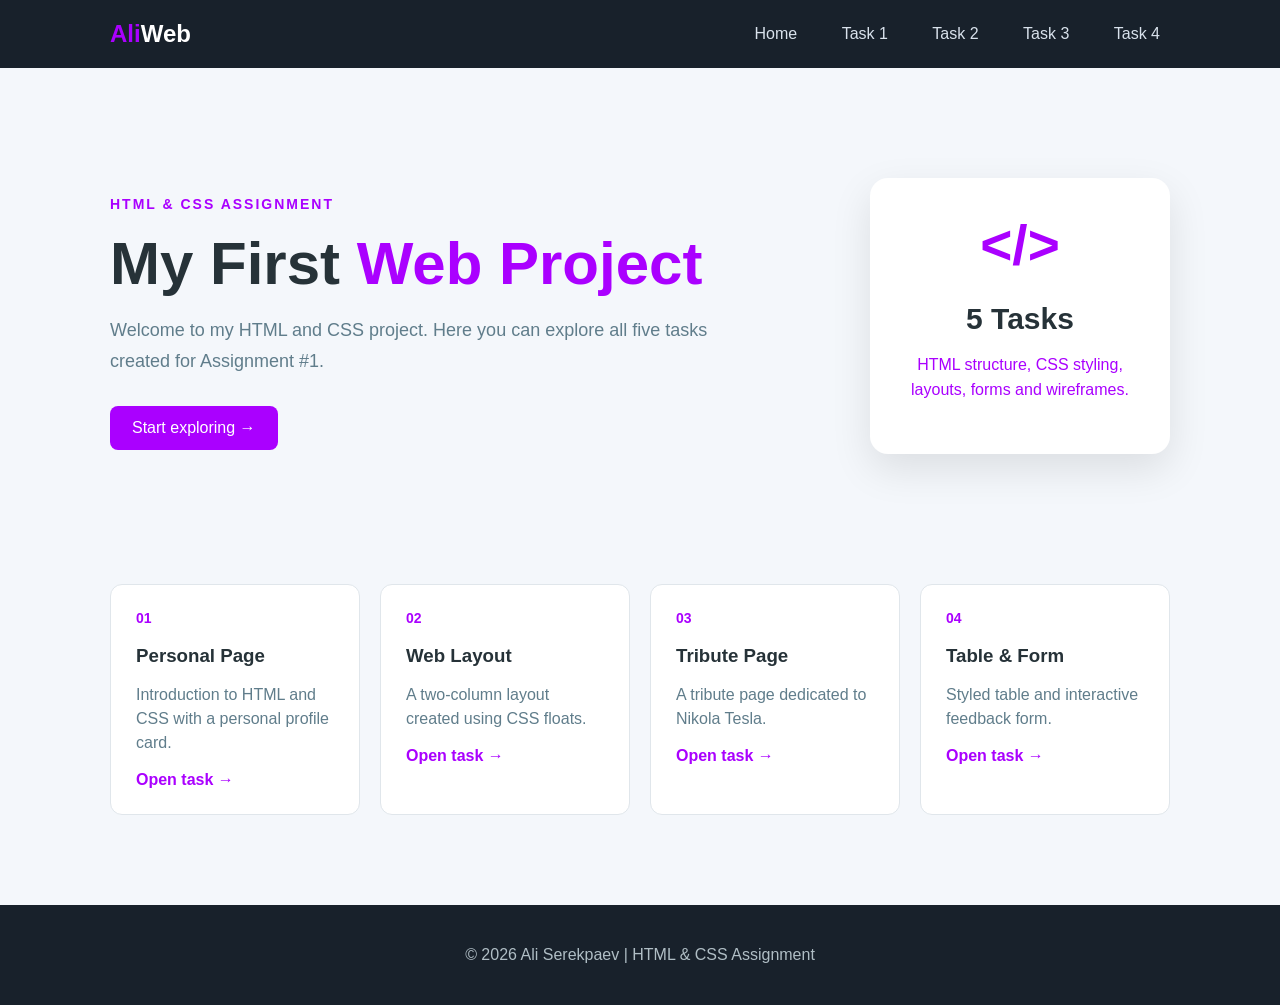
<file: index.html>
<!DOCTYPE html>
<html lang="en">

<head>
    <meta charset="UTF-8">
    <meta name="viewport" content="width=device-width, initial-scale=1.0">

    <title>My Web Project</title>

    <link rel="stylesheet" href="styles.css">
</head>

<body>

<header class="main-header">

    <nav class="navbar">

        <div class="logo">
            <span>Ali</span>Web
        </div>

        <div class="nav-links">
            <a href="index.html">Home</a>
            <a href="task1.html">Task 1</a>
            <a href="task2.html">Task 2</a>
            <a href="task3.html">Task 3</a>
            <a href="task4.html">Task 4</a>
        </div>

    </nav>

</header>


<main class="hero">

    <div class="hero-content">

        <p class="small-title">HTML & CSS ASSIGNMENT</p>

        <h1>
            My First
            <span>Web Project</span>
        </h1>

        <p class="hero-text">
            Welcome to my HTML and CSS project.
            Here you can explore all five tasks created
            for Assignment #1.
        </p>

        <div class="hero-buttons">

            <a href="task1.html" class="btn">
                Start exploring →
            </a>
        </div>

    </div>


    <div class="hero-card">

        <div class="code-icon">
            &lt;/&gt;
        </div>

        <h2>5 Tasks</h2>

        <p>
            HTML structure, CSS styling,
            layouts, forms and wireframes.
        </p>

    </div>

</main>


<section class="features">

    <div class="feature-card">

        <div class="feature-number">01</div>

        <h3>Personal Page</h3>

        <p>
            Introduction to HTML and CSS
            with a personal profile card.
        </p>

        <a href="task1.html">Open task →</a>

    </div>


    <div class="feature-card">

        <div class="feature-number">02</div>

        <h3>Web Layout</h3>

        <p>
            A two-column layout created
            using CSS floats.
        </p>

        <a href="task2.html">Open task →</a>

    </div>


    <div class="feature-card">

        <div class="feature-number">03</div>

        <h3>Tribute Page</h3>

        <p>
            A tribute page dedicated
            to Nikola Tesla.
        </p>

        <a href="task3.html">Open task →</a>

    </div>


    <div class="feature-card">

        <div class="feature-number">04</div>

        <h3>Table & Form</h3>

        <p>
            Styled table and interactive
            feedback form.
        </p>

        <a href="task4.html">Open task →</a>

    </div>
</section>


<footer class="footer">

    <p>
        © 2026 Ali Serekpaev | HTML & CSS Assignment
    </p>

</footer>

</body>
</html>
</file>
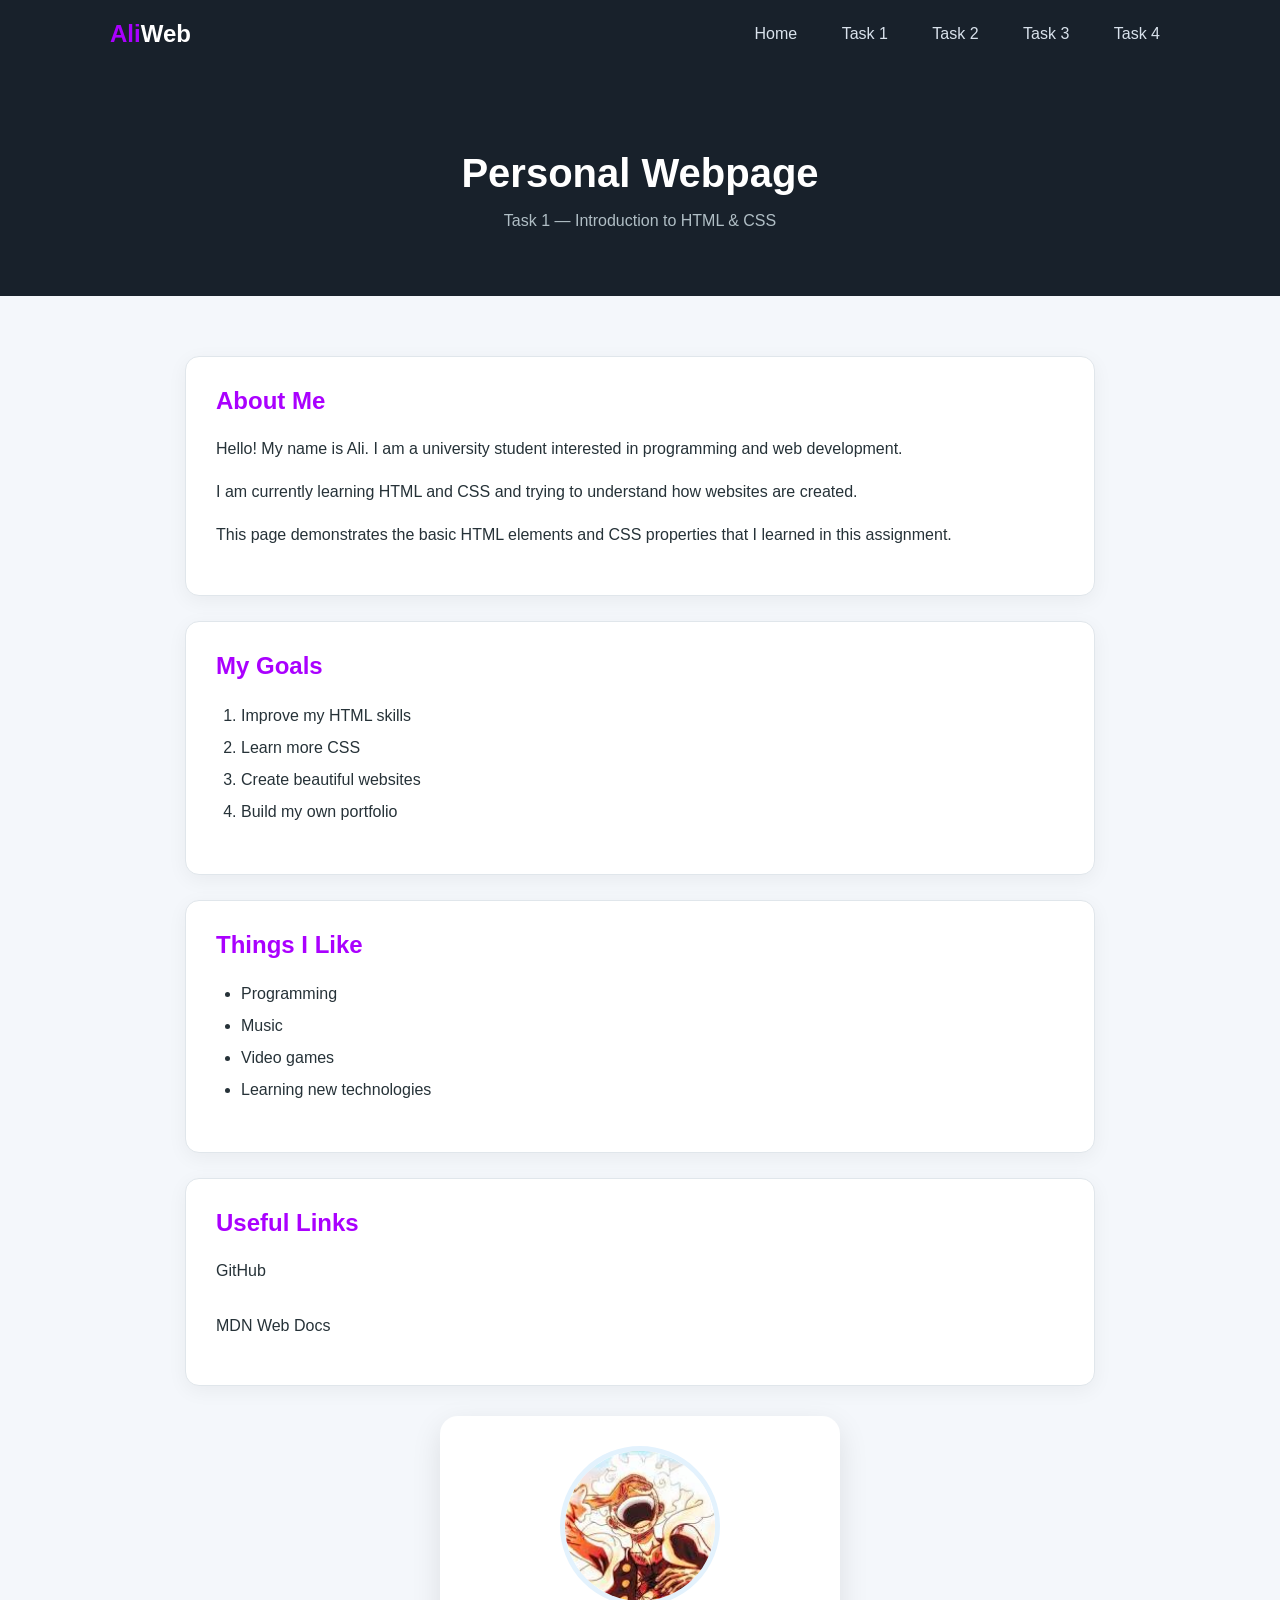
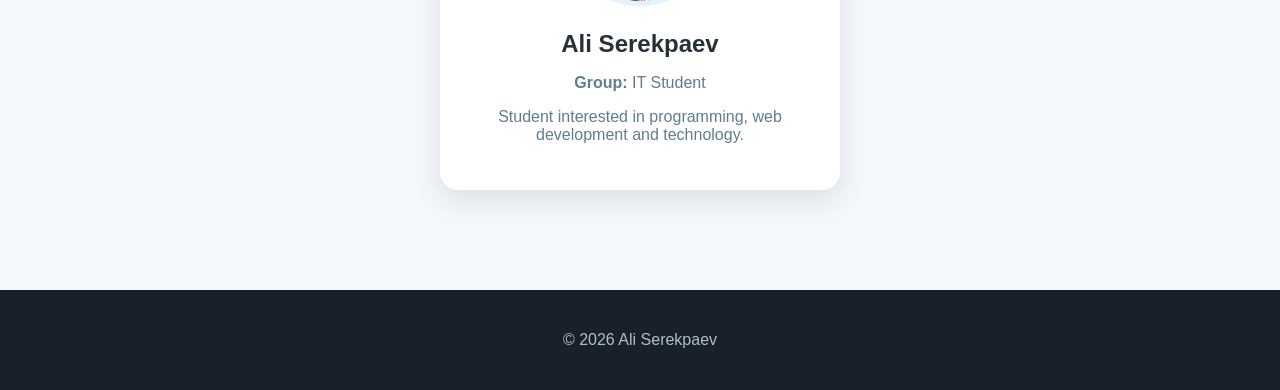
<file: task1.html>
<!DOCTYPE html>
<html lang="en">

<head>

    <meta charset="UTF-8">

    <meta name="viewport"
          content="width=device-width, initial-scale=1.0">

    <title>Task 1 - Personal Page</title>

    <link rel="stylesheet" href="styles.css">

</head>


<body>


<header class="main-header">

    <nav class="navbar">

        <div class="logo">
            <span>Ali</span>Web
        </div>

        <div class="nav-links">
            <a href="index.html">Home</a>

            <a href="task1.html">Task 1</a>

            <a href="task2.html">Task 2</a>

            <a href="task3.html">Task 3</a>

            <a href="task4.html">Task 4</a>
        </div>

    </nav>

</header>


<section class="page-header">

    <h1>Personal Webpage</h1>

    <p>Task 1 — Introduction to HTML & CSS</p>

</section>


<main class="content">


<div class="card">

    <h2>About Me</h2>

    <p>
        Hello! My name is Ali. I am a university student
        interested in programming and web development.
    </p>

    <p>
        I am currently learning HTML and CSS and trying
        to understand how websites are created.
    </p>

    <p>
        This page demonstrates the basic HTML elements
        and CSS properties that I learned in this assignment.
    </p>

</div>


<div class="card">

    <h2>My Goals</h2>

    <ol>

        <li>Improve my HTML skills</li>

        <li>Learn more CSS</li>

        <li>Create beautiful websites</li>

        <li>Build my own portfolio</li>

    </ol>

</div>


<div class="card">

    <h2>Things I Like</h2>

    <ul>

        <li>Programming</li>

        <li>Music</li>

        <li>Video games</li>

        <li>Learning new technologies</li>

    </ul>

</div>


<div class="card">

    <h2>Useful Links</h2>

    <p>

        <a href="https://github.com/"
           target="_blank">

            GitHub

        </a>

        <br><br>

        <a href="https://developer.mozilla.org/"
           target="_blank">

            MDN Web Docs

        </a>

    </p>

</div>


<div class="profile-card">

    <img src="[data-uri]"
         alt="My profile photo">

    <h2>Ali Serekpaev</h2>

    <p>
        <strong>Group:</strong> IT Student
    </p>

    <p>
        Student interested in programming,
        web development and technology.
    </p>

</div>


</main>


<footer class="footer">

    <p>
        © 2026 Ali Serekpaev
    </p>

</footer>


</body>

</html>
</file>
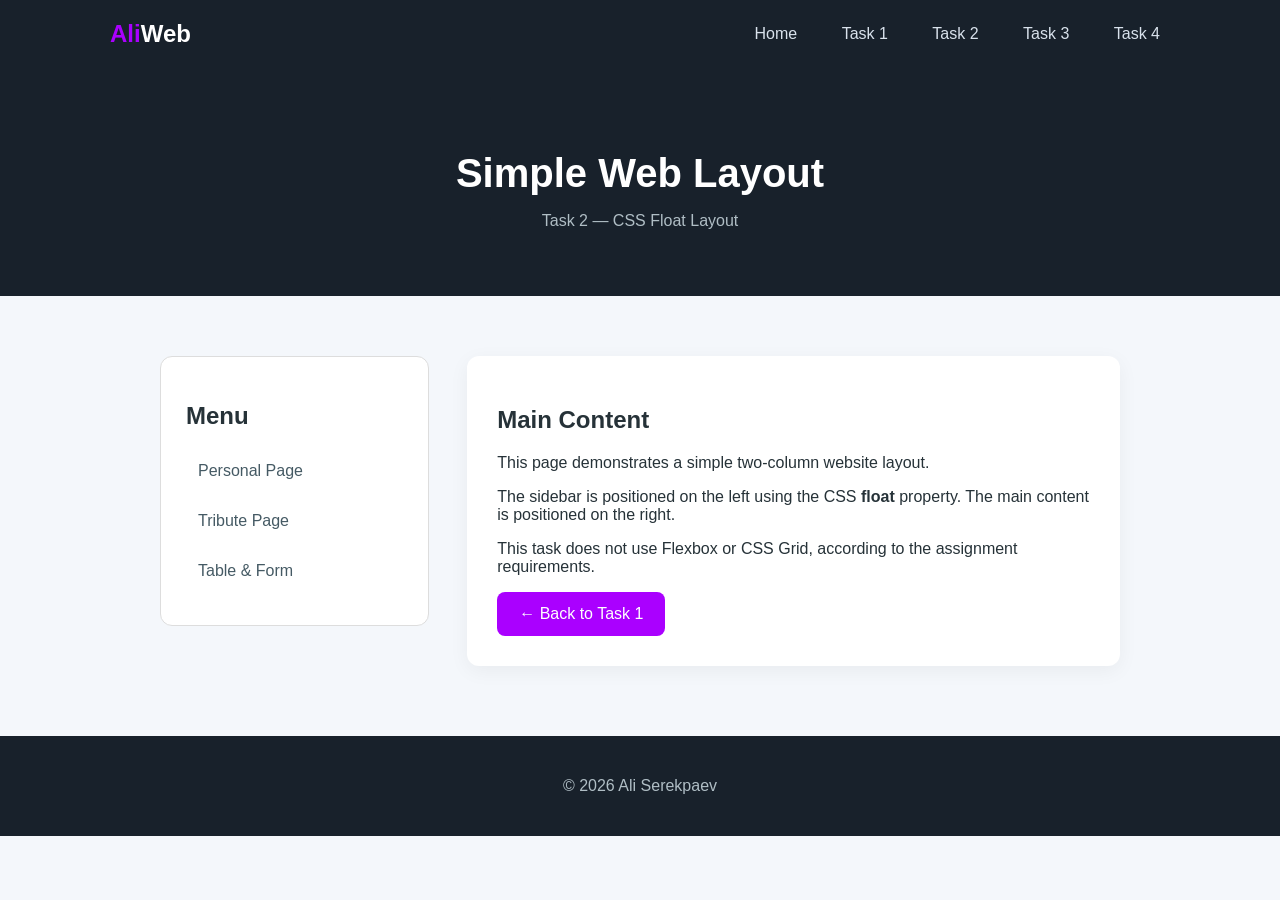
<file: task2.html>
<!DOCTYPE html>
<html lang="en">

<head>

    <meta charset="UTF-8">

    <meta name="viewport"
          content="width=device-width, initial-scale=1.0">

    <title>Task 2 - Layout</title>

    <link rel="stylesheet" href="styles.css">

</head>


<body>


<header class="main-header">

    <nav class="navbar">

        <div class="logo">
            <span>Ali</span>Web
        </div>

        <div class="nav-links">

            <a href="index.html">Home</a>
            <a href="task1.html">Task 1</a>
            <a href="task2.html">Task 2</a>
            <a href="task3.html">Task 3</a>
            <a href="task4.html">Task 4</a>

        </div>

    </nav>

</header>


<section class="page-header">

    <h1>Simple Web Layout</h1>

    <p>Task 2 — CSS Float Layout</p>

</section>


<div class="layout">


    <aside class="sidebar">
        <h2>Menu</h2>

        <a href="task1.html">
            Personal Page
        </a>

        <a href="task3.html">
            Tribute Page
        </a>

        <a href="task4.html">
            Table & Form
        </a>
    </aside>


    <div class="main-content">

        <h2>Main Content</h2>

        <p>
            This page demonstrates a simple two-column
            website layout.
        </p>

        <p>
            The sidebar is positioned on the left using
            the CSS <strong>float</strong> property.
            The main content is positioned on the right.
        </p>

        <p>
            This task does not use Flexbox or CSS Grid,
            according to the assignment requirements.
        </p>

        <a href="task1.html" class="btn">
            ← Back to Task 1
        </a>

    </div>


    <div class="clear"></div>


</div>


<footer class="footer">

    <p>
        © 2026 Ali Serekpaev
    </p>

</footer>


</body>

</html>
</file>
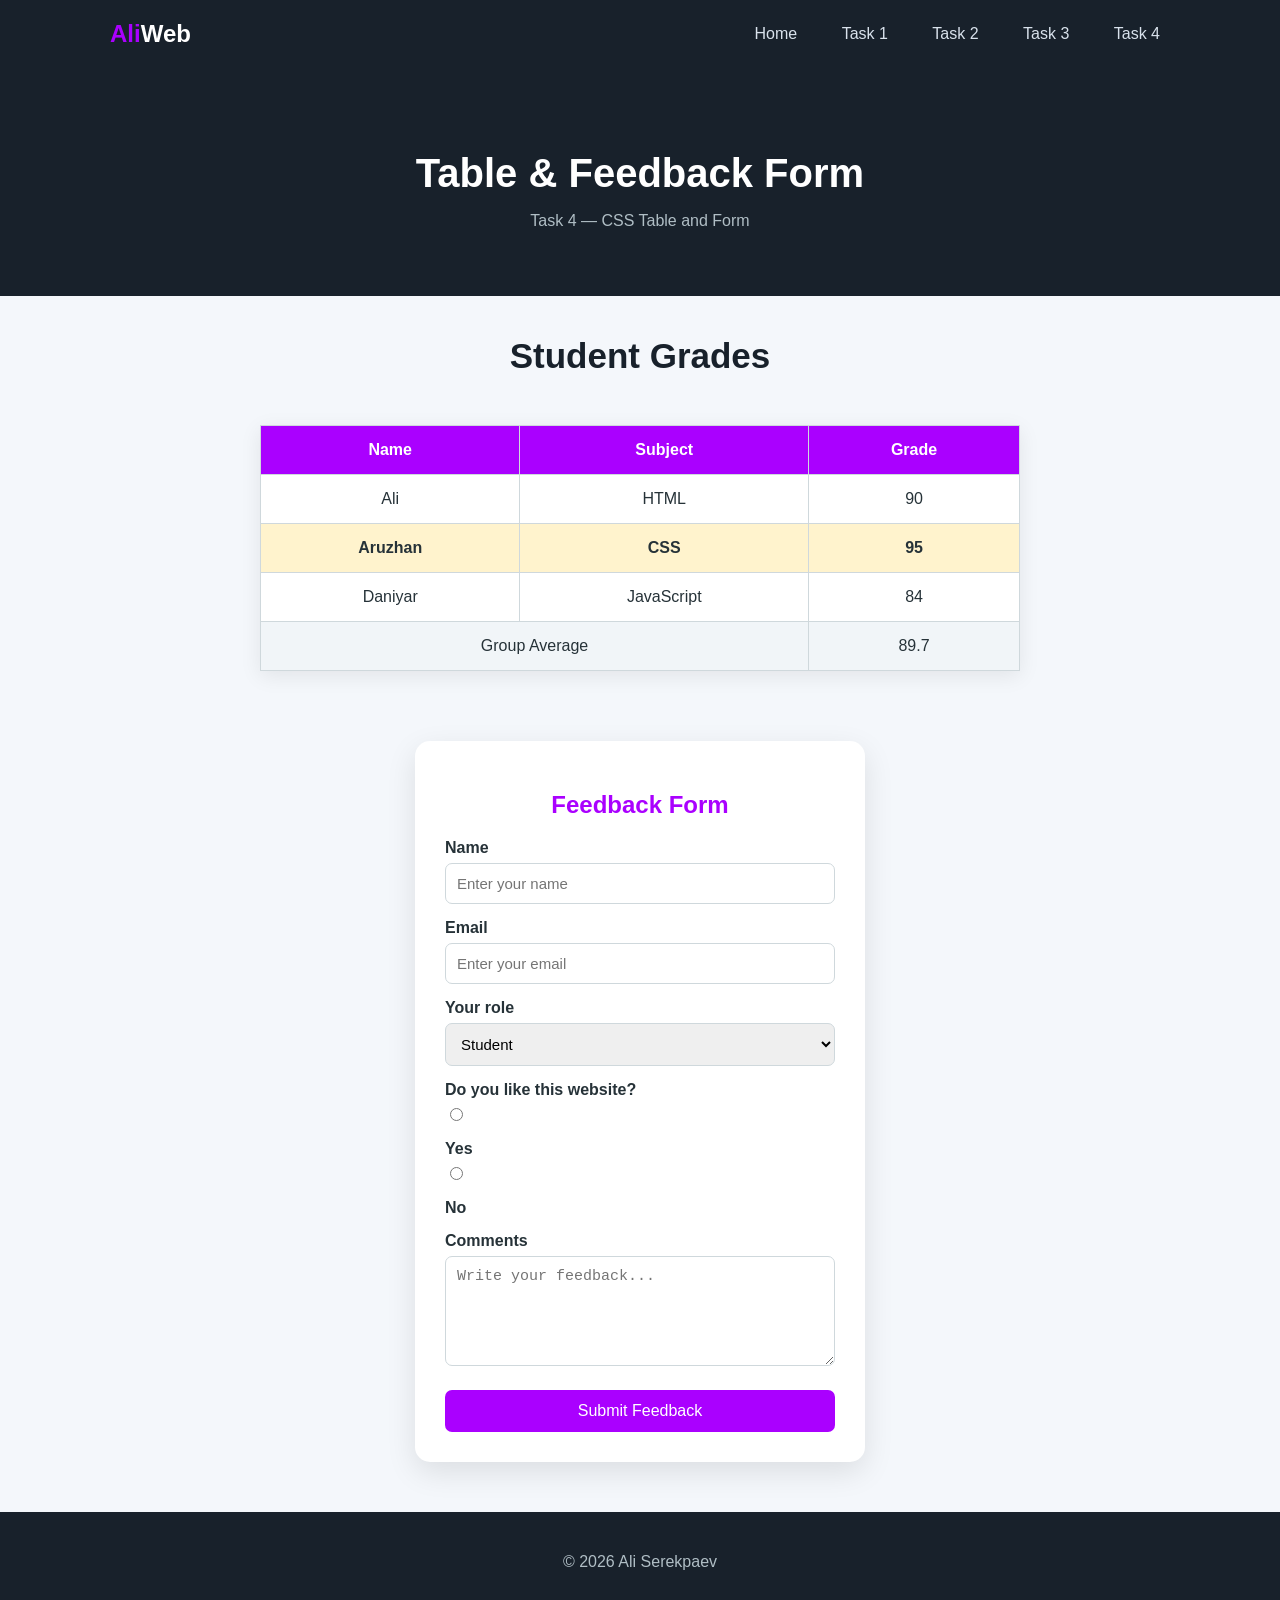
<file: task4.html>
<!DOCTYPE html>
<html lang="en">

<head>

    <meta charset="UTF-8">

    <meta name="viewport"
          content="width=device-width, initial-scale=1.0">

    <title>Task 4 - Table & Form</title>

    <link rel="stylesheet"
          href="styles.css">

</head>


<body>


<header class="main-header">

    <nav class="navbar">

        <div class="logo">
            <span>Ali</span>Web
        </div>

        <div class="nav-links">
            <a href="index.html">Home</a>
            <a href="task1.html">Task 1</a>
            <a href="task2.html">Task 2</a>
            <a href="task3.html">Task 3</a>
            <a href="task4.html">Task 4</a>
        </div>

    </nav>

</header>


<section class="page-header">

    <h1>Table & Feedback Form</h1>

    <p>Task 4 — CSS Table and Form</p>

</section>


<h2 id="grades-title">
    Student Grades
</h2>


<div class="table-box">


<table>


<thead>

<tr>

    <th>Name</th>

    <th>Subject</th>

    <th>Grade</th>

</tr>

</thead>


<tbody>


<tr>

    <td>Ali</td>

    <td>HTML</td>

    <td>90</td>

</tr>


<tr class="highlight-row">

    <td>Aruzhan</td>

    <td>CSS</td>

    <td>95</td>

</tr>


<tr>

    <td>Daniyar</td>

    <td>JavaScript</td>

    <td>84</td>

</tr>


<tr>

    <td colspan="2">
        Group Average
    </td>

    <td>
        89.7
    </td>

</tr>


</tbody>


</table>


</div>


<div class="form-box">


<h2>
    Feedback Form
</h2>


<form>


<label for="name">
    Name
</label>

<input
    type="text"
    id="name"
    placeholder="Enter your name"
>


<label for="email">
    Email
</label>

<input
    type="email"
    id="email"
    placeholder="Enter your email"
>


<label for="role">
    Your role
</label>

<select id="role">

    <option>Student</option>

    <option>Teacher</option>

    <option>Other</option>

</select>


<label>
    Do you like this website?
</label>


<input
    type="radio"
    name="answer"
    id="yes"
>

<label for="yes">
    Yes
</label>


<input
    type="radio"
    name="answer"
    id="no"
>

<label for="no">
    No
</label>


<label for="comments">
    Comments
</label>


<textarea
    id="comments"
    placeholder="Write your feedback..."
></textarea>


<button
    type="submit"
    class="submit-btn"
>
    Submit Feedback
</button>


</form>


</div>


<footer class="footer">

    <p>
        © 2026 Ali Serekpaev
    </p>

</footer>


</body>

</html>
</file>
<file: styles.css>
/* =========================
   GENERAL SETTINGS
========================= */

* {
    box-sizing: border-box;
}

body {
    margin: 0;
    font-family: Arial, sans-serif;
    background: #f4f7fb;
    color: #263238;
}

a {
    text-decoration: none;
    color: inherit;
}


/* =========================
   NAVIGATION
========================= */

.main-header {
    background: #18212b;
}

.navbar {
    max-width: 1100px;
    margin: auto;

    padding: 20px;

    display: flex;
    justify-content: space-between;
    align-items: center;
}

.logo {
    color: white;
    font-size: 24px;
    font-weight: bold;
}

.logo span {
    color: #aa00ff;
}

.nav-links a {
    color: #d9e2ec;

    margin-left: 20px;

    padding: 8px 10px;

    transition: 0.3s;
}

.nav-links a:hover {
    color: #aa00ff;
}


/* =========================
   HERO SECTION
========================= */

.hero {
    max-width: 1100px;

    margin: 70px auto;

    padding: 40px 20px;

    display: flex;

    justify-content: space-between;

    align-items: center;

    gap: 40px;
}

.hero-content {
    max-width: 650px;
}

.small-title {
    color: #aa00ff;

    font-size: 14px;

    font-weight: bold;

    letter-spacing: 2px;
}

.hero h1 {
    font-size: 60px;

    line-height: 1.05;

    margin: 20px 0;
}

.hero h1 span {
    color: #aa00ff;
}

.hero-text {
    font-size: 18px;

    color: #607d8b;

    line-height: 1.7;

    max-width: 600px;
}


/* =========================
   BUTTONS
========================= */

.hero-buttons {
    margin-top: 30px;
}

.btn {
    display: inline-block;

    background: #aa00ff;

    color: white;

    padding: 13px 22px;

    border-radius: 8px;

    margin-right: 10px;

    transition: 0.3s;
}

.btn:hover {
    background: #aa00ff;

    transform: translateY(-3px);
}

.btn-outline {
    background: transparent;

    color: #aa00ff;

    border: 2px solid #aa00ff;
}

.btn-outline:hover {
    color: white;
}


/* =========================
   HERO CARD
========================= */

.hero-card {
    width: 300px;

    background: white;

    padding: 35px;

    text-align: center;

    border-radius: 18px;

    box-shadow: 0 15px 40px rgba(0, 0, 0, 0.1);

    transition: 0.3s;
}

.hero-card:hover {
    transform: translateY(-8px);
}

.code-icon {
    font-size: 55px;

    color: #aa00ff;

    font-weight: bold;
}

.hero-card h2 {
    font-size: 30px;

    margin-bottom: 10px;
}

.hero-card p {
    color: #aa00ff;

    line-height: 1.6;
}


/* =========================
   FEATURE CARDS
========================= */

.features {
    max-width: 1100px;

    margin: 30px auto 70px;

    padding: 20px;

    display: flex;

    flex-wrap: wrap;

    gap: 20px;
}

.feature-card {
    flex: 1;

    min-width: 190px;

    background: white;

    padding: 25px;

    border-radius: 12px;

    border: 1px solid #e0e6eb;

    transition: 0.3s;
}

.feature-card:hover {
    transform: translateY(-7px);

    box-shadow: 0 10px 30px rgba(0, 0, 0, 0.1);
}

.feature-number {
    color: #aa00ff;

    font-size: 14px;

    font-weight: bold;
}

.feature-card h3 {
    margin-bottom: 10px;
}

.feature-card p {
    color: #607d8b;

    line-height: 1.5;
}

.feature-card a {
    color: #aa00ff;

    font-weight: bold;
}


/* =========================
   GENERAL PAGE
========================= */

.page-header {
    background: #18212b;

    color: white;

    text-align: center;

    padding: 50px 20px;
}

.page-header h1 {
    font-size: 40px;

    margin-bottom: 10px;
}

.page-header p {
    color: #b0bec5;
}


/* =========================
   CONTENT
========================= */

.content {
    max-width: 950px;

    margin: 40px auto;

    padding: 20px;
}

.card {
    background: white;

    padding: 30px;

    border-radius: 14px;

    border: 1px solid #e0e6eb;

    box-shadow: 0 5px 20px rgba(0, 0, 0, 0.05);

    margin-bottom: 25px;
}

.card h2 {
    color: #aa00ff;

    margin-top: 0;
}

.card p {
    line-height: 1.7;
}


/* =========================
   PROFILE CARD
========================= */

.profile-card {
    max-width: 400px;

    margin: 30px auto;

    padding: 30px;

    text-align: center;

    background: white;

    border-radius: 18px;

    box-shadow: 0 10px 30px rgba(0,0,0,0.1);
}

.profile-card img {
    width: 160px;

    height: 160px;

    object-fit: cover;

    border-radius: 50%;

    border: 5px solid #e3f2fd;
}

.profile-card h2 {
    margin-bottom: 5px;
}

.profile-card p {
    color: #607d8b;
}


/* =========================
   LISTS
========================= */

.content ol,
.content ul {
    line-height: 2;

    padding-left: 25px;
}


/* =========================
   TASK 2 FLOAT LAYOUT
========================= */

.layout {
    max-width: 1000px;

    margin: 40px auto;

    padding: 20px;
}

.sidebar {
    float: left;

    width: 28%;

    background: white;

    padding: 25px;

    border-radius: 12px;

    border: 1px solid #ddd;
}

.sidebar a {
    display: block;

    padding: 12px;

    margin: 8px 0;

    border-radius: 6px;

    color: #455a64;
}

.sidebar a:hover {
    background: #e3f2fd;

    color: #aa00ff;
}

.main-content {
    float: right;

    width: 68%;

    background: white;

    padding: 30px;

    border-radius: 12px;

    box-shadow: 0 5px 20px rgba(0,0,0,0.05);
}

.clear {
    clear: both;
}


/* =========================
   TRIBUTE PAGE
========================= */

.tribute-image {
    display: block;

    max-width: 400px;

    width: 100%;

    margin: 30px auto;

    border-radius: 15px;

    box-shadow: 0 10px 30px rgba(0,0,0,0.2);
}

.btn-dark {
    display: inline-block;

    background: #18212b;

    color: white;

    padding: 12px 20px;

    border-radius: 7px;

    margin: 5px;

    transition: 0.3s;
}

.btn-dark:hover {
    background: #aa00ff;
}


/* =========================
   TABLE
========================= */

#grades-title {
    text-align: center;

    font-size: 35px;

    color: #18212b;

    margin-top: 40px;
}

.table-box {
    max-width: 800px;

    margin: 25px auto;

    padding: 20px;
}

table {
    width: 100%;

    border-collapse: collapse;

    background: white;

    box-shadow: 0 5px 20px rgba(0,0,0,0.08);
}

th,
td {
    border: 1px solid #cfd8dc;

    padding: 15px;

    text-align: center;
}

th {
    background: #aa00ff;

    color: white;
}

tbody tr:nth-child(even) {
    background: #f1f5f8;
}

.highlight-row {
    background: #fff3cd !important;

    font-weight: bold;
}


/* =========================
   FORM
========================= */

.form-box {
    width: 450px;

    max-width: 90%;

    margin: 50px auto;

    background: white;

    padding: 30px;

    border-radius: 15px;

    box-shadow: 0 10px 30px rgba(0,0,0,0.1);
}

.form-box h2 {
    text-align: center;

    color: #aa00ff;
}

.form-box label {
    display: block;

    font-weight: bold;

    margin-top: 15px;

    margin-bottom: 6px;
}

.form-box input[type="text"],
.form-box input[type="email"],
.form-box select,
.form-box textarea {
    width: 100%;

    padding: 11px;

    border: 1px solid #cfd8dc;

    border-radius: 7px;

    font-size: 15px;
}

.form-box textarea {
    height: 110px;

    resize: vertical;
}

.submit-btn {
    width: 100%;

    padding: 12px;

    margin-top: 20px;

    border: none;

    border-radius: 7px;

    background: #aa00ff;

    color: white;

    font-size: 16px;

    cursor: pointer;

    transition: 0.3s;
}

.submit-btn:hover {
    background: #aa00ff;
}

/* =========================
   FOOTER
========================= */

.footer {
    background: #18212b;

    color: #b0bec5;

    text-align: center;

    padding: 25px;

    margin-top: 50px;
}


/* =========================
   RESPONSIVE
========================= */

@media (max-width: 750px) {

    .navbar {
        display: block;

        text-align: center;
    }

    .nav-links {
        margin-top: 15px;
    }

    .nav-links a {
        display: inline-block;

        margin: 4px;
    }

    .hero {
        display: block;

        text-align: center;

        margin-top: 30px;
    }

    .hero h1 {
        font-size: 42px;
    }

    .hero-card {
        margin: 30px auto;
    }

    .features {
        display: block;
    }

    .feature-card {
        margin-bottom: 20px;
    }

    .sidebar,
    .main-content {
        float: none;

        width: 100%;

        margin-bottom: 20px;
    }
}
</file>
